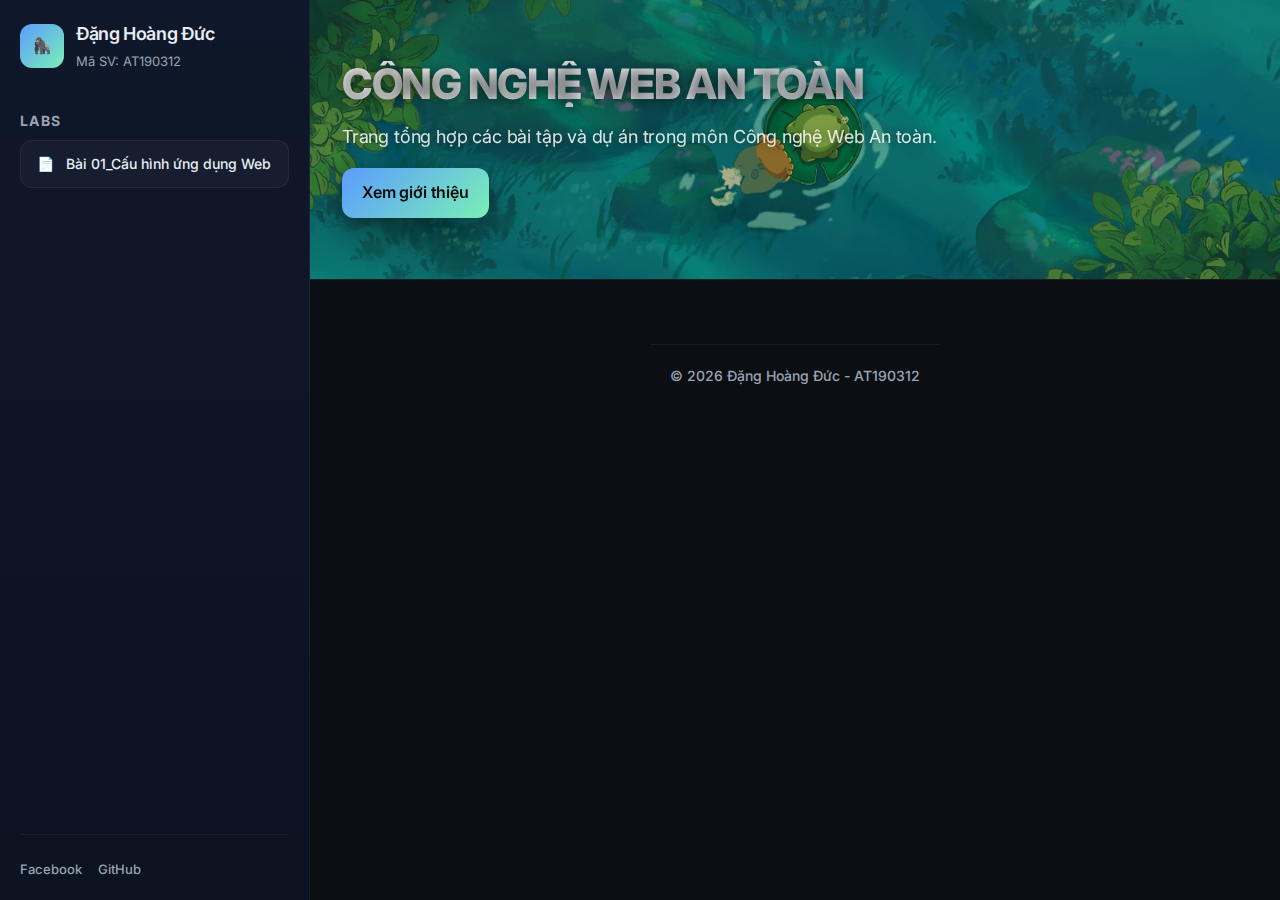
<file: index.html>
<!doctype html>
<html lang="vi">
<head>
  <meta charset="utf-8" />
  <meta name="viewport" content="width=device-width, initial-scale=1" />
  <title>Công nghệ Web An toàn - Đặng Hoàng Đức</title>
  <link rel="preconnect" href="https://fonts.googleapis.com">
  <link rel="preconnect" href="https://fonts.gstatic.com" crossorigin>
  <link href="https://fonts.googleapis.com/css2?family=Inter:wght@300;400;500;600;700;800&display=swap" rel="stylesheet">
  <link rel="stylesheet" href="style.css" />
  <link rel="icon" href="data:," />
</head>
<body>
  <aside class="sidebar" id="sidebar">
    <div class="brand">
      <div class="avatar">🦍</div>
      <div class="brand-text">
        <h1>Đặng Hoàng Đức</h1>
        <p>Mã SV: AT190312</p>
      </div>
    </div>

    <nav class="nav">
      <h2>Labs</h2>
      <ul id="assignmentsList">
        <!-- JS sẽ render các bài ở đây -->
      </ul>
    </nav>

    <footer class="sidebar-footer">
      <a target="_blank" href="https://www.facebook.com/duc.cu.3/">Facebook</a>
      <a target="_blank" href="https://github.com/Duccu3">GitHub</a>
    </footer>
  </aside>

  <div class="page">
    

    <section class="hero">
      <video autoplay muted loop playsinline class="bg-video">
        <source src="assets/Lazy River Abi Toads Live Wallpaper.mp4" type="video/mp4" />
        Trình duyệt của bạn không hỗ trợ video nền.
      </video>
      
      <div class="hero-overlay">
        <h2>CÔNG NGHỆ WEB AN TOÀN</h2>
        <p>Trang tổng hợp các bài tập và dự án trong môn Công nghệ Web An toàn.</p>
        <a class="btn" id="showIntroBtn" href="about/">Xem giới thiệu</a>
      </div>
    </section>

    <main class="content">
      <section id="gioi-thieu" class="card hidden">
        <h3>Giới thiệu</h3>
        <p>
          Họ tên: <strong>Đặng Hoàng Đức</strong><br/>
          Mã SV: <strong>AT190312</strong><br/>
          Lớp: <strong>AT19C</strong><br/>
          Khóa: <strong>K62</strong>
        </p>
        <p>
          Trang web này được tạo để tổng hợp và trình bày các bài tập, dự án trong môn học 
          <strong>Công nghệ Web An toàn</strong> tại Học viện Kỹ thuật Mật mã.
        </p>
      </section>

      <section class="card hidden" id="howto">
        <h3>Hướng dẫn sử dụng</h3>
        <ol>
          <li>Chọn bài tập trong thanh sidebar bên trái để truy cập.</li>
          <li>Mỗi bài tập sẽ mở trong tab/cửa sổ mới.</li>
          <li>Sử dụng nút "Xem giới thiệu" để hiển thị thông tin cá nhân.</li>
          <li>Website responsive, có thể sử dụng trên mọi thiết bị.</li>
        </ol>
      </section>
    </main>

    <footer class="page-footer">
      © <span id="year"></span> Đặng Hoàng Đức - AT190312
    </footer>
  </div>

  <script src="script.js"></script>
</body>
</html>
</file>
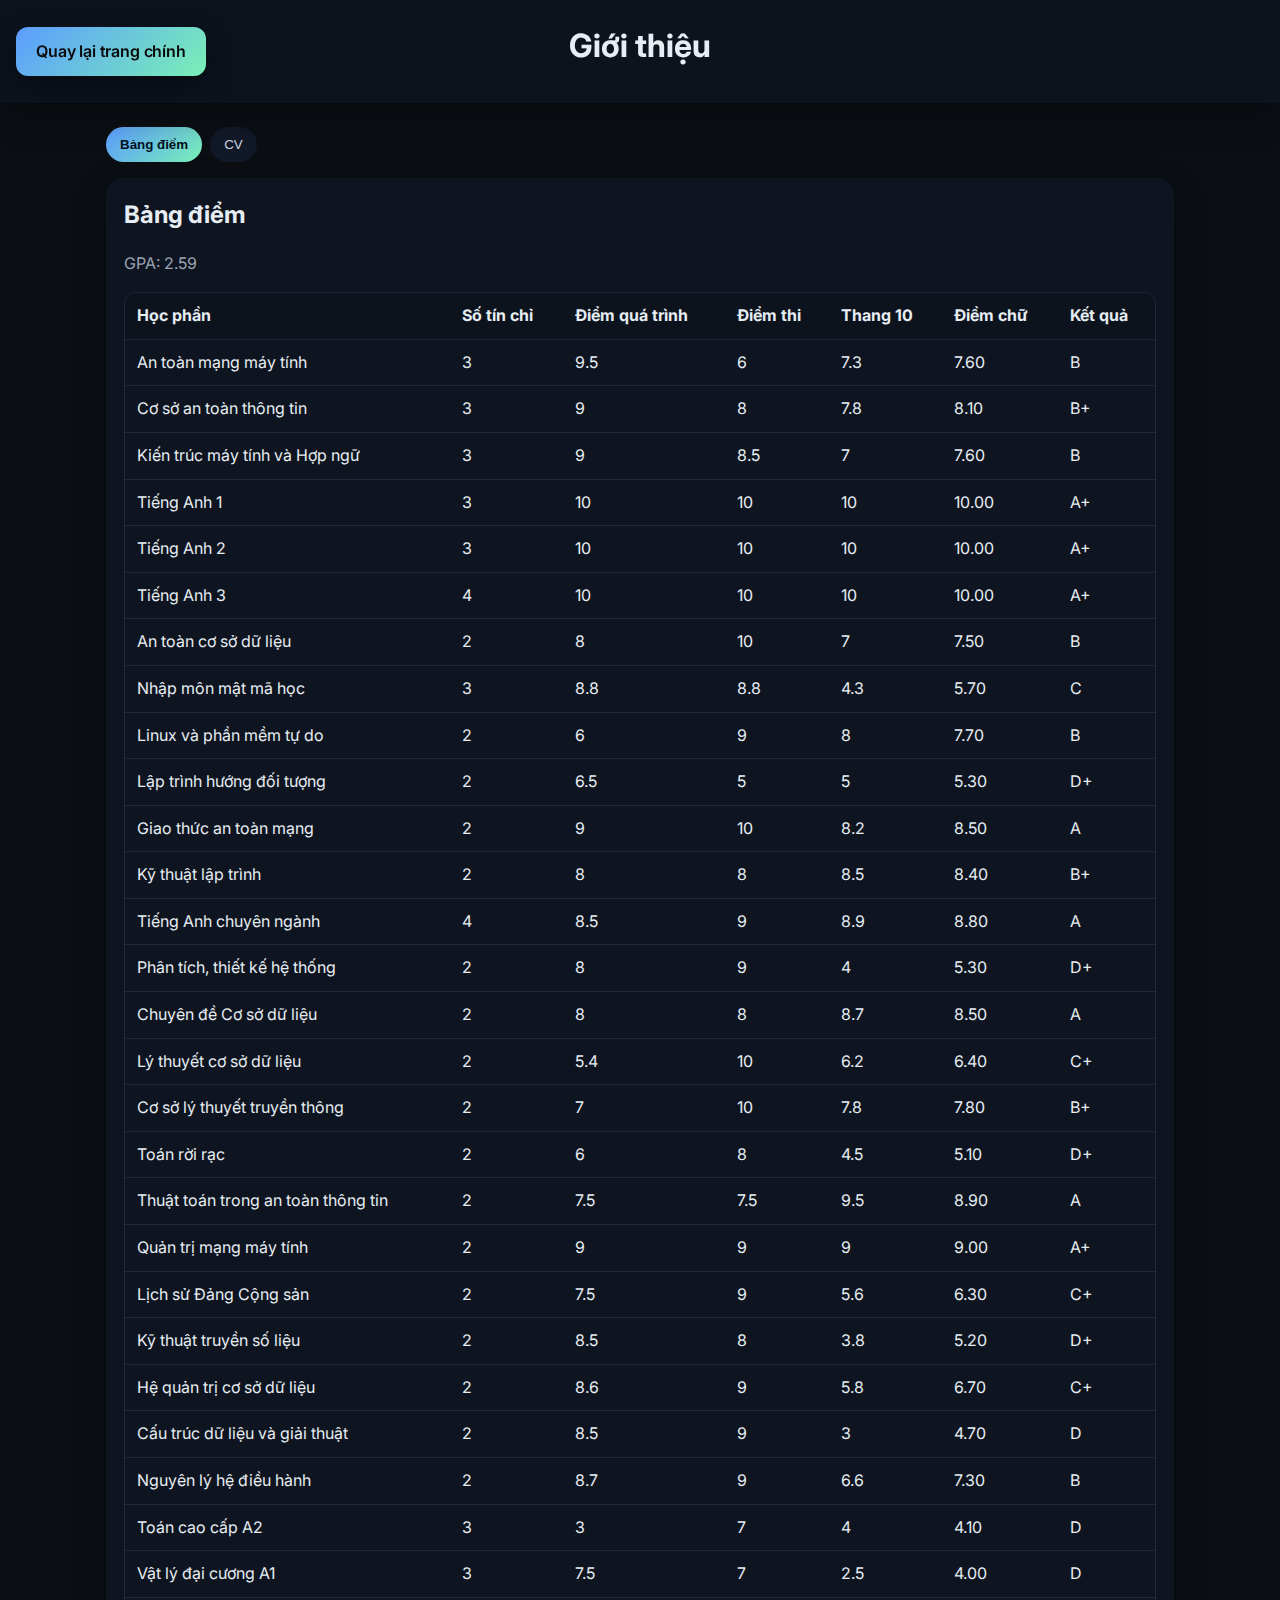
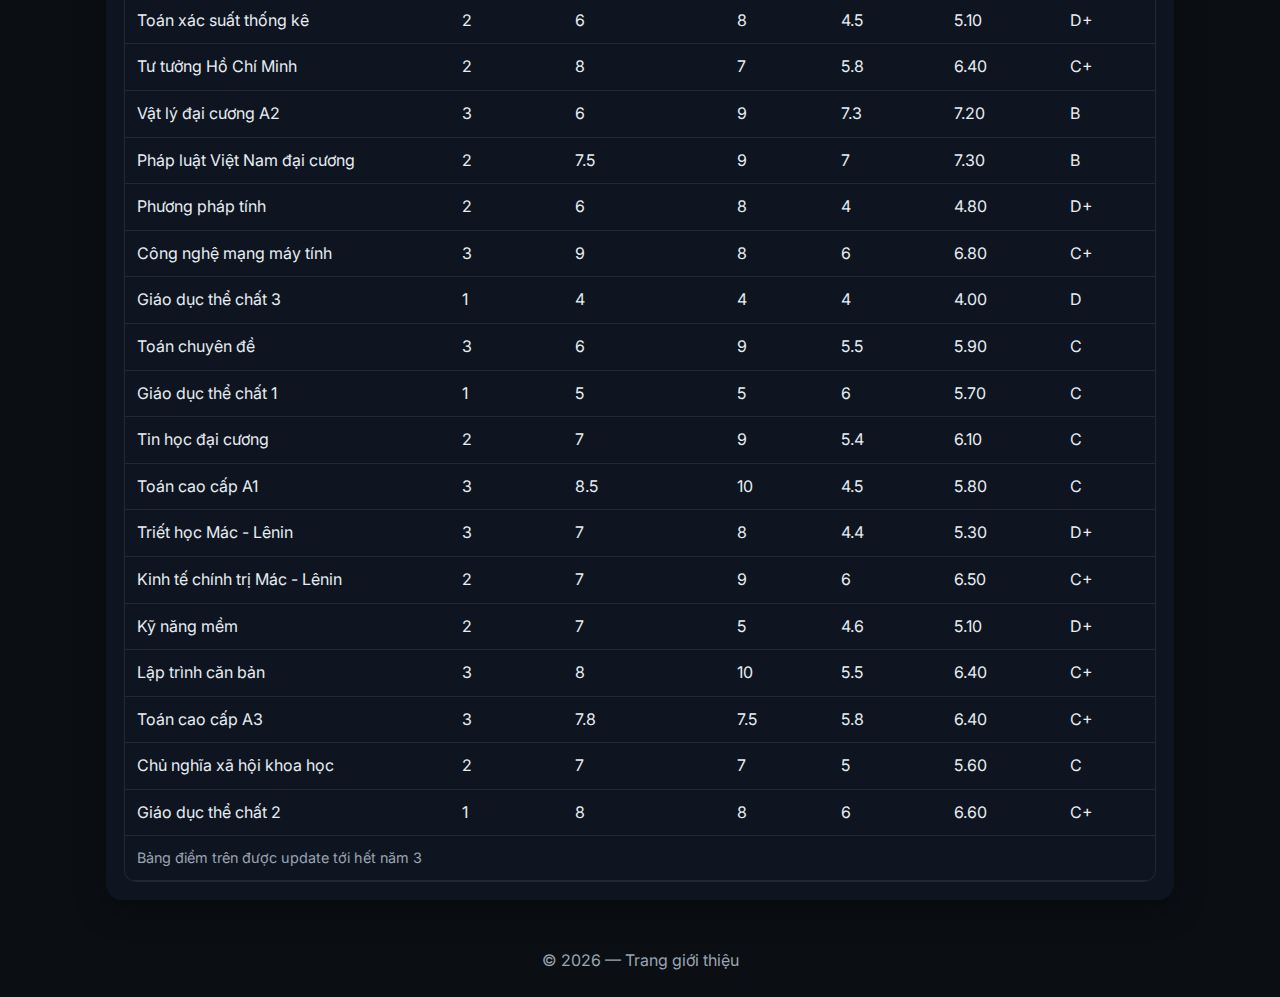
<file: about/index.html>
<!doctype html>
<html lang="vi">
<head>
  <meta charset="utf-8" />
  <meta name="viewport" content="width=device-width, initial-scale=1" />
  <title>Giới thiệu — Đặng Hoàng Đức</title>
  <link rel="preconnect" href="https://fonts.googleapis.com">
  <link rel="preconnect" href="https://fonts.gstatic.com" crossorigin>
  <link href="https://fonts.googleapis.com/css2?family=Inter:wght@300;400;500;600;700;800&display=swap" rel="stylesheet">
  <link rel="stylesheet" href="style.css" />
  <link rel="icon" href="data:," />
  <meta name="description" content="CV và bảng điểm tóm tắt." />
</head>
<body>
  <header class="topbar">
    <a class="back" href="../">Quay lại trang chính</a>
    <h1>Giới thiệu</h1>
  </header>

  <main class="container">
    <nav class="tabs" role="tablist" aria-label="Giới thiệu">
      <button class="tab is-active" id="tab-grades" role="tab" aria-controls="panel-grades" aria-selected="true">Bảng điểm</button>
      <button class="tab" id="tab-cv" role="tab" aria-controls="panel-cv" aria-selected="false">CV</button>
    </nav>

    <!-- Panel: Grades -->
    <section id="panel-grades" class="panel is-active" role="tabpanel" aria-labelledby="tab-grades">
      <h2>Bảng điểm </h2>
      <p class="muted">GPA: 2.59</p>
      <div class="table-wrap">
        <table>
          <thead>
            <tr>
              <th>Học phần</th>
              <th>Số tín chỉ</th>
              <th>Điểm quá trình</th>
              <th>Điểm thi</th>
              <th>Thang 10</th>
              <th>Điểm chữ</th>
              <th>Kết quả</th>
            </tr>
          </thead>
          <tbody>
            <tr><td>An toàn mạng máy tính</td><td>3</td><td>9.5</td><td>6</td><td>7.3</td><td>7.60</td><td>B</td></tr>
            <tr><td>Cơ sở an toàn thông tin</td><td>3</td><td>9</td><td>8</td><td>7.8</td><td>8.10</td><td>B+</td></tr>
            <tr><td>Kiến trúc máy tính và Hợp ngữ</td><td>3</td><td>9</td><td>8.5</td><td>7</td><td>7.60</td><td>B</td></tr>
            <tr><td>Tiếng Anh 1</td><td>3</td><td>10</td><td>10</td><td>10</td><td>10.00</td><td>A+</td></tr>
            <tr><td>Tiếng Anh 2</td><td>3</td><td>10</td><td>10</td><td>10</td><td>10.00</td><td>A+</td></tr>
            <tr><td>Tiếng Anh 3</td><td>4</td><td>10</td><td>10</td><td>10</td><td>10.00</td><td>A+</td></tr>
          
            <tr><td>An toàn cơ sở dữ liệu</td><td>2</td><td>8</td><td>10</td><td>7</td><td>7.50</td><td>B</td></tr>
            <tr><td>Nhập môn mật mã học</td><td>3</td><td>8.8</td><td>8.8</td><td>4.3</td><td>5.70</td><td>C</td></tr>
            <tr><td>Linux và phần mềm tự do</td><td>2</td><td>6</td><td>9</td><td>8</td><td>7.70</td><td>B</td></tr>
            <tr><td>Lập trình hướng đối tượng</td><td>2</td><td>6.5</td><td>5</td><td>5</td><td>5.30</td><td>D+</td></tr>
            <tr><td>Giao thức an toàn mạng</td><td>2</td><td>9</td><td>10</td><td>8.2</td><td>8.50</td><td>A</td></tr>
            <tr><td>Kỹ thuật lập trình</td><td>2</td><td>8</td><td>8</td><td>8.5</td><td>8.40</td><td>B+</td></tr>
            <tr><td>Tiếng Anh chuyên ngành</td><td>4</td><td>8.5</td><td>9</td><td>8.9</td><td>8.80</td><td>A</td></tr>
            <tr><td>Phân tích, thiết kế hệ thống</td><td>2</td><td>8</td><td>9</td><td>4</td><td>5.30</td><td>D+</td></tr>
            <tr><td>Chuyên đề Cơ sở dữ liệu</td><td>2</td><td>8</td><td>8</td><td>8.7</td><td>8.50</td><td>A</td></tr>
          
            <tr><td>Lý thuyết cơ sở dữ liệu</td><td>2</td><td>5.4</td><td>10</td><td>6.2</td><td>6.40</td><td>C+</td></tr>
            <tr><td>Cơ sở lý thuyết truyền thông</td><td>2</td><td>7</td><td>10</td><td>7.8</td><td>7.80</td><td>B+</td></tr>
            <tr><td>Toán rời rạc</td><td>2</td><td>6</td><td>8</td><td>4.5</td><td>5.10</td><td>D+</td></tr>
            <tr><td>Thuật toán trong an toàn thông tin</td><td>2</td><td>7.5</td><td>7.5</td><td>9.5</td><td>8.90</td><td>A</td></tr>
            <tr><td>Quản trị mạng máy tính</td><td>2</td><td>9</td><td>9</td><td>9</td><td>9.00</td><td>A+</td></tr>
            <tr><td>Lịch sử Đảng Cộng sản</td><td>2</td><td>7.5</td><td>9</td><td>5.6</td><td>6.30</td><td>C+</td></tr>
            <tr><td>Kỹ thuật truyền số liệu</td><td>2</td><td>8.5</td><td>8</td><td>3.8</td><td>5.20</td><td>D+</td></tr>
            <tr><td>Hệ quản trị cơ sở dữ liệu</td><td>2</td><td>8.6</td><td>9</td><td>5.8</td><td>6.70</td><td>C+</td></tr>
            <tr><td>Cấu trúc dữ liệu và giải thuật</td><td>2</td><td>8.5</td><td>9</td><td>3</td><td>4.70</td><td>D</td></tr>
            <tr><td>Nguyên lý hệ điều hành</td><td>2</td><td>8.7</td><td>9</td><td>6.6</td><td>7.30</td><td>B</td></tr>
          
            <tr><td>Toán cao cấp A2</td><td>3</td><td>3</td><td>7</td><td>4</td><td>4.10</td><td>D</td></tr>
            <tr><td>Vật lý đại cương A1</td><td>3</td><td>7.5</td><td>7</td><td>2.5</td><td>4.00</td><td>D</td></tr>
            <tr><td>Toán xác suất thống kê</td><td>2</td><td>6</td><td>8</td><td>4.5</td><td>5.10</td><td>D+</td></tr>
            <tr><td>Tư tưởng Hồ Chí Minh</td><td>2</td><td>8</td><td>7</td><td>5.8</td><td>6.40</td><td>C+</td></tr>
            <tr><td>Vật lý đại cương A2</td><td>3</td><td>6</td><td>9</td><td>7.3</td><td>7.20</td><td>B</td></tr>
            <tr><td>Pháp luật Việt Nam đại cương</td><td>2</td><td>7.5</td><td>9</td><td>7</td><td>7.30</td><td>B</td></tr>
            <tr><td>Phương pháp tính</td><td>2</td><td>6</td><td>8</td><td>4</td><td>4.80</td><td>D+</td></tr>
            <tr><td>Công nghệ mạng máy tính</td><td>3</td><td>9</td><td>8</td><td>6</td><td>6.80</td><td>C+</td></tr>
            <tr><td>Giáo dục thể chất 3</td><td>1</td><td>4</td><td>4</td><td>4</td><td>4.00</td><td>D</td></tr>
            <tr><td>Toán chuyên đề</td><td>3</td><td>6</td><td>9</td><td>5.5</td><td>5.90</td><td>C</td></tr>
          
            <tr><td>Giáo dục thể chất 1</td><td>1</td><td>5</td><td>5</td><td>6</td><td>5.70</td><td>C</td></tr>
            <tr><td>Tin học đại cương</td><td>2</td><td>7</td><td>9</td><td>5.4</td><td>6.10</td><td>C</td></tr>
            <tr><td>Toán cao cấp A1</td><td>3</td><td>8.5</td><td>10</td><td>4.5</td><td>5.80</td><td>C</td></tr>
            <tr><td>Triết học Mác - Lênin</td><td>3</td><td>7</td><td>8</td><td>4.4</td><td>5.30</td><td>D+</td></tr>
            <tr><td>Kinh tế chính trị Mác - Lênin</td><td>2</td><td>7</td><td>9</td><td>6</td><td>6.50</td><td>C+</td></tr>
            <tr><td>Kỹ năng mềm</td><td>2</td><td>7</td><td>5</td><td>4.6</td><td>5.10</td><td>D+</td></tr>
            <tr><td>Lập trình căn bản</td><td>3</td><td>8</td><td>10</td><td>5.5</td><td>6.40</td><td>C+</td></tr>
            <tr><td>Toán cao cấp A3</td><td>3</td><td>7.8</td><td>7.5</td><td>5.8</td><td>6.40</td><td>C+</td></tr>
            <tr><td>Chủ nghĩa xã hội khoa học</td><td>2</td><td>7</td><td>7</td><td>5</td><td>5.60</td><td>C</td></tr>
            <tr><td>Giáo dục thể chất 2</td><td>1</td><td>8</td><td>8</td><td>6</td><td>6.60</td><td>C+</td></tr>
          </tbody>
          
          <tfoot>
            <tr>
              <td colspan="7" class="muted small">Bảng điểm trên được update tới hết năm 3</td>
            </tr>
          </tfoot>
        </table>
      </div>
    </section>

    <!-- Panel: CV -->
    <!-- Panel: CV -->
<section id="panel-cv" class="panel" role="tabpanel" aria-labelledby="tab-cv" hidden>
    <h2>Đặng Hoàng Đức</h2>
    <div class="cv-grid">
      
      <!-- Thông tin -->
      <section class="card">
        <h3>Thông tin cá nhân</h3>
        <ul class="kv">
          <li><strong>Họ tên:</strong> Đặng Hoàng Đức</li>
          <li><strong>Vị trí đang ứng tuyển:</strong> SOC Intern</li>
          <li><strong>Địa chỉ:</strong> Hà Nội, Việt Nam</li>
          <li><strong>Email:</strong> <a href="mailto:hdlshb@gmail.com">hdlshb@gmail.com</a></li>
          <li><strong>Điện thoại:</strong> 0336424389</li>
        </ul>
      </section>
  
      <!-- Project -->
      <section class="card">
        <h3>Dự án tiêu biểu</h3>
        <ul class="bullets">
          <li><strong>System Monitoring Deployment</strong><br>
            Xây dựng phòng lab giám sát an ninh nhiều phân đoạn bằng pfSense + Snort (NGFW/IDS) kết hợp
            ELK Stack + Wazuh SIEM, cô lập WAN, LAN, DMZ và vùng giám sát.
          </li>
        </ul>
      </section>
  
      <!-- Học vấn -->
      <section class="card">
        <h3>Học vấn</h3>
        <ul class="bullets">
          <li><strong>Academy of Cryptography Techniques (KMA)</strong><br>
            Ngành An toàn thông tin — 2022
          </li>
        </ul>
      </section>
  
      <!-- Kỹ năng -->
      <section class="card">
        <h3>Kỹ năng & Công cụ</h3>
        <ul class="bullets">
          <li>Quen thuộc với SIEM cơ bản: Wazuh, ELK</li>
          <li>Sử dụng Wireshark cho phân tích gói tin</li>
          <li>Kiến thức nền Linux: cấu trúc filesystem, quản lý quyền, log files</li>
          <li>Kiến thức cơ bản mạng: mô hình OSI, cấu trúc gói tin, field lengths</li>
          <li>Nắm vững khái niệm an ninh: CIA triad, DAC, MAC, RBAC, ABAC</li>
        </ul>
      </section>
  
      <!-- Ngoại ngữ -->
      <section class="card">
        <h3>Ngoại ngữ</h3>
        <ul class="bullets">
          <li>TOEIC (Listening & Reading): 795</li>
        </ul>
      </section>
  
    </div>
  </section>  
  </main>

  <footer class="footer">
    © <span id="year"></span> — Trang giới thiệu
  </footer>

  <script src="script.js"></script>
</body>
</html>
</file>
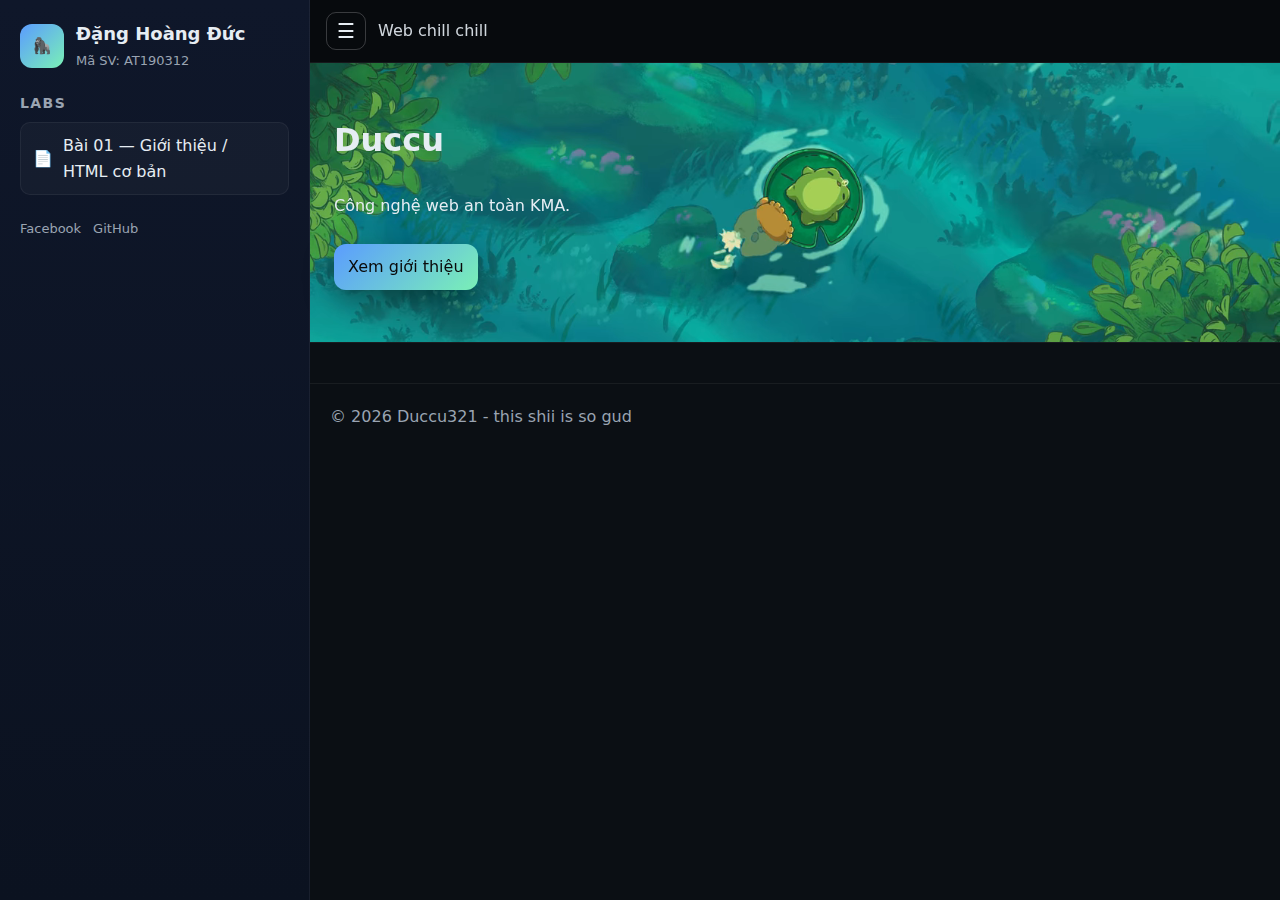
<file: Web/index.html>
<!doctype html>
<html lang="vi">
<head>
  <meta charset="utf-8" />
  <meta name="viewport" content="width=device-width, initial-scale=1" />
  <title>Web chill chill</title>
  <link rel="stylesheet" href="style.css" />
  <link rel="icon" href="data:," />
</head>
<body>
  <aside class="sidebar" id="sidebar">
    <div class="brand">
      <div class="avatar">🦍</div>
      <div class="brand-text">
        <h1>Đặng Hoàng Đức</h1>
        <p>Mã SV: AT190312</p>
      </div>
    </div>

    <nav class="nav">
      <h2>Labs</h2>
      <ul id="assignmentsList">
        <!-- JS sẽ render các bài ở đây -->
      </ul>
    </nav>

    <footer class="sidebar-footer">
      <a target="_blank" href="https://www.facebook.com/duc.cu.3/">Facebook</a>
      <a target="_blank" href="https://github.com/Duccu3">GitHub</a>
    </footer>
  </aside>

  <div class="page">
    <header class="topbar">
      <button id="toggleSidebar" aria-label="Toggle sidebar">☰</button>
      <span class="topbar-title">Web chill chill</span>
    </header>

    <section class="hero">
      <video autoplay muted loop playsinline class="bg-video">
        <source src="assets/Lazy River Abi Toads Live Wallpaper.mp4" type="video/mp4" />
        Trình duyệt của bạn không hỗ trợ video nền.
      </video>
      
      <div class="hero-overlay">
        <h2>Duccu</h2>
        <p>Công nghệ web an toàn KMA.</p>
        <a class="btn" id="showIntroBtn" href="#gioi-thieu">Xem giới thiệu</a>
      </div>
    </section>

    <main class="content">
      <section id="gioi-thieu" class="card hidden">
        <h3>Giới thiệu</h3>
        <p>
          Họ tên: <strong>Đặng Hoàng Đức</strong><br/>
          Mã SV: <strong>AT190312</strong><br/>
          Lớp: <strong>AT19C</strong>
        </p>
        <p>
          
        </p>
      </section>

      <section class="card hidden" id="howto">
        <h3>How to use </h3>
        <ol>
          <li>Chọn bài trong thanh bên trái để mở.</li>
          <li>8</li>
          <li>6</li>
        </ol>
      </section>
    </main>

    <footer class="page-footer">
      © <span id="year"></span> Duccu321 - this shii is so gud
    </footer>
  </div>

  <script src="script.js"></script>
</body>
</html>
</file>
<file: style.css>
:root{
    --bg: #0b0f14;
    --panel: #0f1520;
    --muted: #9aa4b2;
    --text: #e6edf3;
    --accent: #5b9cff;
    --accent-2: #7af0b6;
    --radius: 16px;
    --shadow: 0 10px 30px rgba(0,0,0,.4);
  }
  
  *{ box-sizing:border-box; }
  html,body{ height:100%; }
  body{
    margin:0; display:flex; background:var(--bg); color:var(--text);
    font: 16px/1.6 'Inter', system-ui, -apple-system, Segoe UI, Roboto, sans-serif;
  }
  

  
  /* Sidebar */
  .sidebar{
    width:310px; min-width:280px; max-width:360px;
    background: linear-gradient(180deg, #0f172a 0%, #0b1220 100%);
    border-right:1px solid rgba(255,255,255,.06);
    padding:20px; 
    position:sticky; 
    top:0; 
    height:100vh; 
    overflow:auto;
    display: flex;
    flex-direction: column;
  }
  .brand{ display:flex; gap:12px; align-items:center; margin-bottom:20px; }
  .avatar{
    width:44px; height:44px; border-radius:12px;
    display:grid; place-items:center; font-weight:700; letter-spacing:1px;
    background: linear-gradient(135deg, var(--accent), var(--accent-2));
    color:#0a0a0a;
  }
  .brand-text h1{ 
    font-size:18px; 
    margin:0; 
    font-weight:600;
    letter-spacing:-0.02em;
  }
  .brand-text p{ 
    margin:2px 0 0; 
    color:var(--muted); 
    font-size:13px; 
    font-weight:400;
  }
  
  .nav h2{ font-size:14px; text-transform:uppercase; letter-spacing:.1em; color:var(--muted); margin:18px 0 8px; }
  .nav ul{ list-style:none; padding:0; margin:0; display:flex; flex-direction:column; gap:6px; }
  .nav a{
    display:flex; gap:12px; align-items:center; text-decoration:none;
    color:var(--text); padding:12px 16px; border-radius:12px;
    background:rgba(255,255,255,.03); border:1px solid rgba(255,255,255,.06);
    font-weight: 500;
    font-size: 14px;
    transition: all 0.2s ease;
    position: relative;
    overflow: hidden;
  }
  
  .nav a:hover{ 
    border-color:rgba(255,255,255,.18); 
    background:rgba(255,255,255,.08);
    transform: translateX(4px);
  }
  
  .nav a:before {
    content: '';
    position: absolute;
    left: 0;
    top: 0;
    height: 100%;
    width: 3px;
    background: linear-gradient(135deg, var(--accent), var(--accent-2));
    transform: translateX(-3px);
    transition: transform 0.2s ease;
  }
  
  .nav a:hover:before {
    transform: translateX(0);
  }
  
  .sidebar-footer{ 
    margin-top:auto; 
    padding-top: 24px;
    display:flex; 
    gap:16px; 
    flex-wrap:wrap; 
    border-top: 1px solid rgba(255,255,255,.06);
  }
  .sidebar-footer a{
    color:var(--muted); 
    text-decoration:none; 
    font-size:13px;
    font-weight: 500;
    transition: color 0.2s ease;
  }
  
  .sidebar-footer a:hover {
    color: var(--accent);
  }
  
  /* Page area */
  .page{ flex:1; display:flex; flex-direction:column; min-width:0; }
  .topbar{
    display:flex; align-items:center; gap:12px;
    padding:12px 16px; border-bottom:1px solid rgba(255,255,255,.06);
    background:rgba(0,0,0,.3); position:sticky; top:0; backdrop-filter: blur(8px);
  }
  #toggleSidebar{
    font-size:20px; background:transparent; color:var(--text);
    border:1px solid rgba(255,255,255,.2); border-radius:10px; padding:6px 10px; cursor:pointer;
  }
  .topbar-title{ opacity:.9; }
  
  /* Hero */
  .hero{ position:relative; height:280px; border-bottom:1px solid rgba(255,255,255,.06); }
  .hero img{
    position:absolute; inset:0; width:100%; height:100%; object-fit:cover; filter:brightness(.55);
  }
  .hero-overlay{
    position:relative; z-index:1; height:100%;
    display:flex; flex-direction:column; align-items:flex-start; justify-content:center;
    padding:32px 32px 32px 32px; gap:16px;
    max-width: 800px;
  }
  
  .hero-overlay p {
    font-size: 18px;
    font-weight: 400;
    color: rgba(255, 255, 255, 0.85);
    margin: 0;
    letter-spacing: -0.01em;
    text-shadow: 0 1px 8px rgba(0,0,0,0.4);
  }
  .bg-video {
    position: absolute;
    inset: 0;                /* phủ kín cả khung */
    width: 100%;
    height: 100%;
    object-fit: cover;       /* video tự co giãn, phủ kín */
    filter: brightness(0.75);/* làm tối video để chữ dễ đọc */
    z-index: 0;
  }
  .hero-overlay {
    position: relative;
    z-index: 1;              /* chữ nằm trên video */
  }
  
  .hero h2{ 
    margin:0; 
    font-size:clamp(28px, 5vw, 42px);
    font-weight:800;
    letter-spacing:-0.03em;
    line-height:1.1;
    text-shadow: 0 2px 12px rgba(0,0,0,0.6);
    background: linear-gradient(135deg, #ffffff 0%, #e2e8f0 100%);
    background-clip: text;
    -webkit-background-clip: text;
    -webkit-text-fill-color: transparent;
  }
  .btn{
    display:inline-flex; 
    align-items: center;
    padding:12px 20px; 
    border-radius:12px; 
    text-decoration:none; 
    color:#0a0a0a;
    background: linear-gradient(135deg, var(--accent), var(--accent-2));
    box-shadow: var(--shadow);
    font-weight: 600;
    font-size: 16px;
    letter-spacing: -0.01em;
    transition: all 0.2s ease;
    border: none;
    cursor: pointer;
  }
  
  .btn:hover {
    transform: translateY(-2px);
    box-shadow: 0 15px 40px rgba(0,0,0,.5);
  }
  
  .btn:active {
    transform: translateY(0);
  }
  
  /* Intro button section */
  .intro-button-section {
    padding: 0;
    background: transparent;
    border: none;
    display: inline;
    margin-bottom: 16px;
  }
  
  .intro-text {
    color: var(--text);
    text-decoration: none;
    cursor: pointer;
    font-size: 16px;
  }
  
  .intro-text:hover {
    color: var(--accent);
  }
  
  /* Content cards */
  .content{ 
    padding:32px; 
    display:grid; 
    gap:20px; 
    grid-template-columns: repeat(12, 1fr);
    max-width: 1200px;
    margin: 0 auto;
  }
  .card{
    grid-column: span 12;
    background:var(--panel); 
    border:1px solid rgba(255,255,255,.06);
    border-radius:var(--radius); 
    padding:24px; 
    box-shadow:var(--shadow);
    transition: all 0.3s ease;
  }
  
  /* Card giới thiệu được mở rộng */
  #gioi-thieu {
    grid-column: 1 / span 10;
    justify-self: start;
    margin-left:-430px;
    max-width: 1000px;
  }
  
  .card:hover {
    transform: translateY(-4px);
    box-shadow: 0 20px 50px rgba(0,0,0,.6);
    border-color: rgba(255,255,255,.12);
  }
  
  .card h3 {
    font-size: 20px;
    font-weight: 600;
    margin: 0 0 16px 0;
    letter-spacing: -0.02em;
    color: var(--text);
  }
  
  .card p {
    font-size: 16px;
    line-height: 1.6;
    color: rgba(255, 255, 255, 0.8);
    margin: 0 0 12px 0;
  }
  
  .card strong {
    color: var(--accent-2);
    font-weight: 600;
  }
  
  /* Footer */
  .page-footer{
    padding:20px; 
    color:var(--muted); 
    border-top:1px solid rgba(255,255,255,.06);
    text-align: left;
    font-size: 14px;
    font-weight: 500;
    max-width: 1200px;
    margin: 0 auto;
    
  }
  
  /* Responsive */
  @media (max-width: 980px){
    .sidebar{ position:fixed; left:-100%; z-index:50; transition:left .25s ease; }
    .sidebar.open{ left:0; }
    .hero{ height:240px; }
    .hero-overlay{ padding: 24px; }
    .content{ padding: 20px; }
    .page-footer{ padding: 20px; }
  }
  
  @media (max-width: 640px){
    .hero{ height:200px; }
    .hero-overlay{ padding: 16px; }
    .hero h2{ font-size: clamp(24px, 6vw, 32px); }
    .content{ padding: 16px; gap: 16px; }
    .card{ padding: 20px; }
    
    /* Card giới thiệu full width trên mobile */
    #gioi-thieu {
      grid-column: span 12;
      margin-left: 0;
    }
    
    .page-footer {
      margin-left: 0;
      text-align: center;
    }
  }
  
  .hidden {
    display: none;
  }

  
  /* hiệu ứng khi hiện ra */
  .revealed {
    animation: fadeIn .35s ease both;
  }
  
  @keyframes fadeIn {
    from { opacity: 0; transform: translateY(6px); }
    to   { opacity: 1; transform: none; }
  }
</file>
<file: about/style.css>
@import url('https://fonts.googleapis.com/css2?family=Inter:wght@300;400;500;600;700;800&display=swap');

:root{
  --bg:#0b0f14; --panel:#0f1520; --muted:#9aa4b2; --text:#e6edf3;
  --accent:#5b9cff; --accent2:#7af0b6; --radius:16px; --shadow:0 10px 30px rgba(0,0,0,.4);
}
*{box-sizing:border-box} body{margin:0;background:var(--bg);color:var(--text);font:16px/1.6 'Inter', system-ui,-apple-system,Segoe UI,Roboto,sans-serif}
.topbar{display:flex;gap:16px;align-items:center;justify-content:center;padding:20px 16px;background:#0c131d;position:sticky;top:0;z-index:10;box-shadow:var(--shadow);min-height:80px}
.topbar .back{
  position:absolute;
  left:16px;
  text-decoration:none;
  display:inline-flex;
  align-items:center;
  padding:12px 20px;
  border-radius:12px;
  color:#0a0a0a;
  background:linear-gradient(135deg, var(--accent), var(--accent2));
  box-shadow:var(--shadow);
  font-weight:600;
  font-size:16px;
  letter-spacing:-0.01em;
  transition:all 0.2s ease;
  border:none;
  cursor:pointer;
}

.topbar .back:hover{
  transform:translateY(-2px);
  box-shadow:0 15px 40px rgba(0,0,0,.5);
}

.topbar .back:active{
  transform:translateY(0);
}
h1,h2,h3{margin:0 0 12px} .container{max-width:1100px;margin:24px auto;padding:0 16px}
.tabs{display:flex;gap:8px;margin-bottom:16px}
.tab{appearance:none;border:0;border-radius:999px;padding:10px 14px;background:#111827;color:#cbd5e1;cursor:pointer}
.tab.is-active{background:linear-gradient(135deg,var(--accent),var(--accent2));color:#04111e;font-weight:600}
.panel{background:var(--panel);border-radius:var(--radius);box-shadow:var(--shadow);padding:18px}
.panel:not(.is-active){display:none}
.table-wrap{overflow:auto;border-radius:12px;border:1px solid #1f2937}
table{width:100%;border-collapse:collapse;min-width:720px}
th,td{padding:10px 12px;border-bottom:1px solid #1f2937;text-align:left}
thead th{position:sticky;top:0;background:#0c131d}
.small{font-size:.9rem} .muted{color:var(--muted)}
.cv-grid{display:grid;grid-template-columns:repeat(2,minmax(0,1fr));gap:16px}
.card{background:#0c131d;border-radius:12px;padding:16px}
.kv{list-style:none;padding:0;margin:0}
.kv li{display:flex;gap:8px;margin:6px 0}
.bullets{margin:0 0 0 18px}
.footer{padding:24px 16px;color:var(--muted);text-align:center}
@media (max-width: 800px){ 
  .cv-grid{grid-template-columns:1fr} 
  .topbar .back{
    position:relative;
    left:auto;
    margin-bottom:12px;
    font-size:14px;
    padding:10px 16px;
  }
  .topbar{
    flex-direction:column;
    text-align:center;
  }
}
</file>
<file: Web/style.css>
:root{
    --bg: #0b0f14;
    --panel: #0f1520;
    --muted: #9aa4b2;
    --text: #e6edf3;
    --accent: #5b9cff;
    --accent-2: #7af0b6;
    --radius: 16px;
    --shadow: 0 10px 30px rgba(0,0,0,.4);
  }
  
  *{ box-sizing:border-box; }
  html,body{ height:100%; }
  body{
    margin:0; display:flex; background:var(--bg); color:var(--text);
    font: 16px/1.6 system-ui, -apple-system, Segoe UI, Roboto, sans-serif;
  }
  
  /* Sidebar */
  .sidebar{
    width:310px; min-width:280px; max-width:360px;
    background: linear-gradient(180deg, #0f172a 0%, #0b1220 100%);
    border-right:1px solid rgba(255,255,255,.06);
    padding:20px; position:sticky; top:0; height:100vh; overflow:auto;
  }
  .brand{ display:flex; gap:12px; align-items:center; margin-bottom:20px; }
  .avatar{
    width:44px; height:44px; border-radius:12px;
    display:grid; place-items:center; font-weight:700; letter-spacing:1px;
    background: linear-gradient(135deg, var(--accent), var(--accent-2));
    color:#0a0a0a;
  }
  .brand-text h1{ font-size:18px; margin:0; }
  .brand-text p{ margin:2px 0 0; color:var(--muted); font-size:13px; }
  
  .nav h2{ font-size:14px; text-transform:uppercase; letter-spacing:.1em; color:var(--muted); margin:18px 0 8px; }
  .nav ul{ list-style:none; padding:0; margin:0; display:flex; flex-direction:column; gap:6px; }
  .nav a{
    display:flex; gap:10px; align-items:center; text-decoration:none;
    color:var(--text); padding:10px 12px; border-radius:10px;
    background:rgba(255,255,255,.03); border:1px solid rgba(255,255,255,.06);
  }
  .nav a:hover{ border-color:rgba(255,255,255,.18); background:rgba(255,255,255,.06); }
  
  .sidebar-footer{ margin-top:24px; display:flex; gap:12px; flex-wrap:wrap; }
  .sidebar-footer a{
    color:var(--muted); text-decoration:none; font-size:13px;
  }
  
  /* Page area */
  .page{ flex:1; display:flex; flex-direction:column; min-width:0; }
  .topbar{
    display:flex; align-items:center; gap:12px;
    padding:12px 16px; border-bottom:1px solid rgba(255,255,255,.06);
    background:rgba(0,0,0,.3); position:sticky; top:0; backdrop-filter: blur(8px);
  }
  #toggleSidebar{
    font-size:20px; background:transparent; color:var(--text);
    border:1px solid rgba(255,255,255,.2); border-radius:10px; padding:6px 10px; cursor:pointer;
  }
  .topbar-title{ opacity:.9; }
  
  /* Hero */
  .hero{ position:relative; height:280px; border-bottom:1px solid rgba(255,255,255,.06); }
  .hero img{
    position:absolute; inset:0; width:100%; height:100%; object-fit:cover; filter:brightness(.55);
  }
  .hero-overlay{
    position:relative; z-index:1; height:100%;
    display:flex; flex-direction:column; align-items:flex-start; justify-content:center;
    padding:24px 24px 24px 24px; gap:10px;
  }
  .bg-video {
    position: absolute;
    inset: 0;                /* phủ kín cả khung */
    width: 100%;
    height: 100%;
    object-fit: cover;       /* video tự co giãn, phủ kín */
    filter: brightness(1);/* làm tối video để chữ dễ đọc */
    z-index: 0;
  }
  .hero-overlay {
    position: relative;
    z-index: 1;              /* chữ nằm trên video */
  }
  
  .hero h2{ margin:0; font-size:32px; }
  .btn{
    display:inline-block; padding:10px 14px; border-radius:12px; text-decoration:none; color:#0a0a0a;
    background: linear-gradient(135deg, var(--accent), var(--accent-2));
    box-shadow: var(--shadow);
  }
  
  /* Content cards */
  .content{ padding:20px; display:grid; gap:16px; grid-template-columns: repeat(12, 1fr); }
  .card{
    grid-column: span 12;
    background:var(--panel); border:1px solid rgba(255,255,255,.06);
    border-radius:var(--radius); padding:18px; box-shadow:var(--shadow);
  }
  
  /* Footer */
  .page-footer{
    padding:20px; color:var(--muted); border-top:1px solid rgba(255,255,255,.06);
  }
  
  /* Responsive */
  @media (max-width: 980px){
    .sidebar{ position:fixed; left:-100%; z-index:50; transition:left .25s ease; }
    .sidebar.open{ left:0; }
    .hero{ height:240px; }
  }
  
  .hidden {
    display: none;
  }
  
  /* hiệu ứng khi hiện ra */
  .revealed {
    animation: fadeIn .35s ease both;
  }
  
  @keyframes fadeIn {
    from { opacity: 0; transform: translateY(6px); }
    to   { opacity: 1; transform: none; }
  }
</file>
